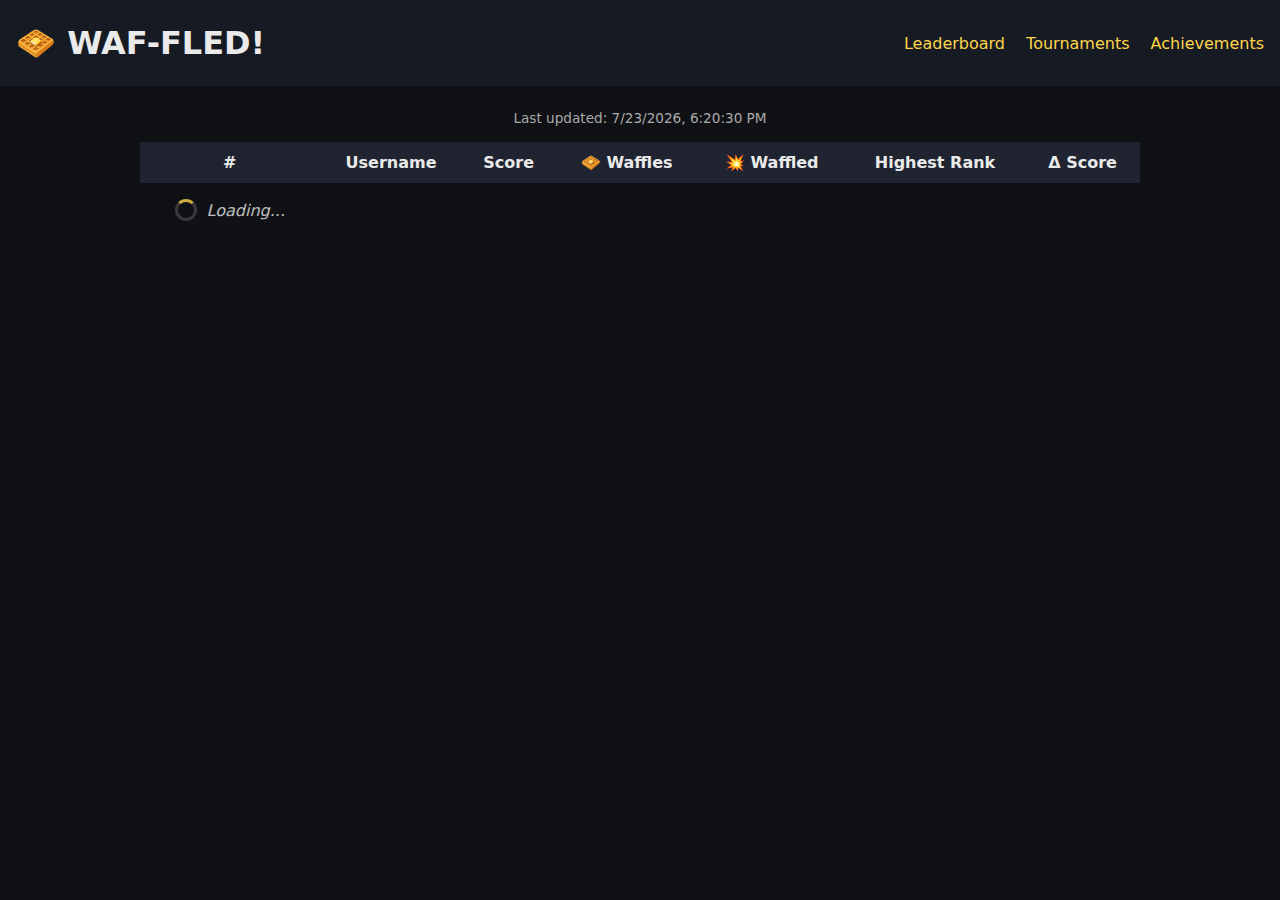
<file: index.html>
<!DOCTYPE html>
<html lang="en">
<head>
<meta charset="UTF-8">
<title>WAF-FLED! Leaderboard</title>
<meta name="viewport" content="width=device-width, initial-scale=1.0">
<link rel="stylesheet" href="style.css">

<style>
.loading {
  display: flex;
  justify-content: center;
  align-items: center;
  gap: 10px;
  padding: 1rem;
  font-style: italic;
  opacity: 0.8;
}
.spinner {
  width: 16px;
  height: 16px;
  border: 3px solid #444;
  border-top: 3px solid #ffd54a;
  border-radius: 50%;
  animation: spin 0.8s linear infinite;
}
@keyframes spin { to { transform: rotate(360deg); } }

#lastUpdated {
  font-size: 0.85rem;
  color: #aaa;
  margin: 0.5rem 0 1rem;
  text-align: center;
}

@keyframes flashDelta {
  0% { transform: scale(1); opacity: 0.3; }
  30% { transform: scale(1.5); opacity: 1; }
  60% { transform: scale(1.2); opacity: 0.8; }
  100% { transform: scale(1); opacity: 1; }
}
.delta-flash { display: inline-block; animation: flashDelta 0.8s ease; }
</style>
</head>

<body>
<header>
<h1>🧇 WAF-FLED!</h1>
<nav>
<a href="index.html">Leaderboard</a>
<a href="results.html">Tournaments</a>
<a href="achievements.html">Achievements</a>
</nav>
</header>

<main>
<div id="lastUpdated">Last updated: --</div>

<table id="leaderboard" class="leaderboard-table">
<thead>
<tr>
<th>#</th>
<th>Username</th>
<th>Score</th>
<th>🧇 Waffles</th>
<th>💥 Waffled</th>
<th>Highest Rank</th>
<th>Δ Score</th>
</tr>
</thead>
<tbody></tbody>
</table>

<div id="leaderboardCards" class="leaderboard-cards"></div>
</main>

<script>
// ======= CONFIG =======
const MANUAL_TOURNAMENTS = [
  "ZLfbxNcu",
  "Z2DuzTxs",
  "O4X6VErR",
  "HVMkt9VQ",
  "NmRTO3Nr",
  "wIUsm1em"
];

// ======= SCORING =======
function scoreGame(type, berserk, oppB){
  if(type==="win") return berserk?1.5:1;
  if(type==="loss") return -1;
  if(type==="flag_win") return berserk?3:2;
  if(type==="flag_loss") return oppB?-3:-2;
  return 0;
}

// ======= PGN PARSER =======
function parsePGN(pgn){
  const white = pgn.match(/\[White "(.+?)"]/)[1];
  const black = pgn.match(/\[Black "(.+?)"]/)[1];
  const whiteB = /\[WhiteBerserk "1"]/.test(pgn);
  const blackB = /\[BlackBerserk "1"]/.test(pgn);
  const termination = pgn.match(/\[Termination "(.+?)"]/)?.[1]||"";

  let whiteRes="draw", blackRes="draw";
  if(pgn.includes("1-0")) { whiteRes="win"; blackRes="loss"; }
  else if(pgn.includes("0-1")) { whiteRes="loss"; blackRes="win"; }

  if(termination.includes("Time forfeit")){
    if(whiteRes==="win") whiteRes="flag_win";
    if(blackRes==="win") blackRes="flag_win";
    if(whiteRes==="loss") whiteRes="flag_loss";
    if(blackRes==="loss") blackRes="flag_loss";
  }

  return [
    {name:white,res:whiteRes,berserk:whiteB,oppB:blackB},
    {name:black,res:blackRes,berserk:blackB,oppB:whiteB}
  ];
}

// ======= FETCH GAMES =======
async function fetchGames(id){
  try {
    const r = await fetch(`https://lichess.org/api/tournament/${id}/games`);
    const txt = await r.text();
    if(!txt.trim()) return [];
    return txt.split(/\n(?=\[Event)/).flatMap(parsePGN);
  } catch { return []; }
}

// ======= RENDER =======
function render(players){
  const list = Object.values(players).sort((a,b)=>b.score-a.score);
  const tbody = document.querySelector("#leaderboard tbody");
  const cards = document.querySelector("#leaderboardCards");
  tbody.innerHTML=""; cards.innerHTML="";

  if(!list.length){
    tbody.innerHTML=`<tr><td colspan="7" class="loading"><div class="spinner"></div>Loading...</td></tr>`;
    cards.innerHTML=`<div class="loading"><div class="spinner"></div>Loading...</div>`;
    return;
  }

  list.forEach((p,i)=>{
    const deltaSpan = `<span class="delta-flash">${p.delta||0>0?"+":""}${p.delta||0}</span>`;
    tbody.innerHTML+=`
      <tr>
        <td>${i+1}</td><td>${p.name}</td><td>${p.score}</td>
        <td>${p.waffles||0}</td><td>${p.waffled||0}</td>
        <td>${i+1}</td><td>${deltaSpan}</td>
      </tr>`;
    cards.innerHTML+=`
      <div class="player-card">
        <div class="card-top"><span class="rank">#${i+1}</span> <span class="username">${p.name}</span></div>
        <div class="card-stats">
          <span>Score <b>${p.score}</b></span>
          <span>🧇 ${p.waffles||0}</span>
          <span>💥 ${p.waffled||0}</span>
          <span>Highest Rank: ${i+1}</span>
          <span>${deltaSpan}</span>
        </div>
      </div>`;
  });
}

// ======= BUILD LEADERBOARD =======
async function buildLeaderboard(){
  const players={};
  render(players);

  const allGamesArrays = await Promise.all(MANUAL_TOURNAMENTS.map(fetchGames));
  const allGames = allGamesArrays.flat();

  allGames.forEach(g=>{
    if(!players[g.name]) players[g.name]={name:g.name,score:0,waffles:0,waffled:0};
    players[g.name].score += scoreGame(g.res,g.berserk,g.oppB);
    if(g.res==="flag_win") players[g.name].waffles++;
    if(g.res==="flag_loss") players[g.name].waffled++;
  });

  render(players);
  document.getElementById("lastUpdated").innerText = "Last updated: "+new Date().toLocaleString();
}

buildLeaderboard();
</script>
</body>
</html>
</file>
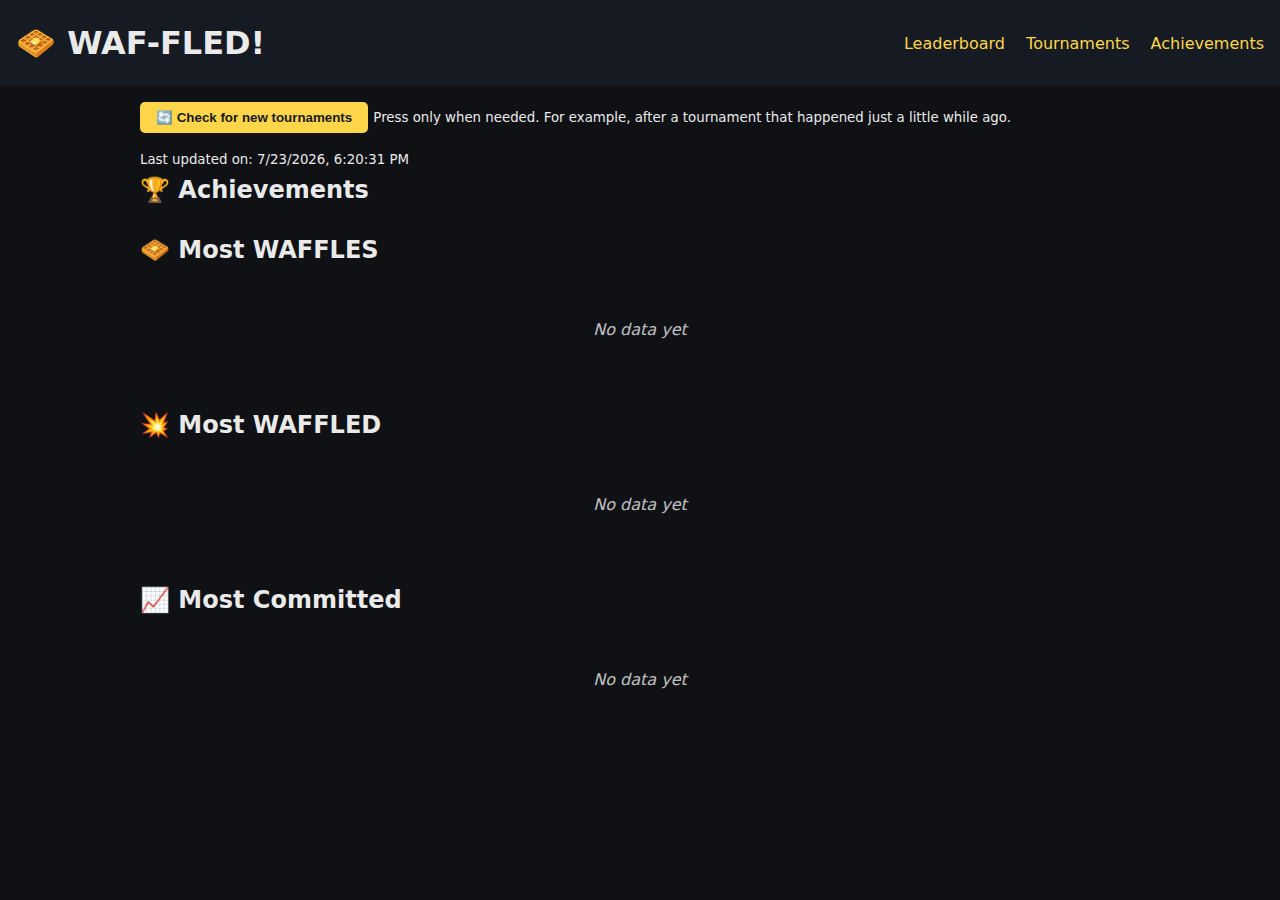
<file: achievements.html>
<!DOCTYPE html>
<html lang="en">
<head>
<meta charset="UTF-8">
<title>WAF-FLED! Achievements</title>
<meta name="viewport" content="width=device-width, initial-scale=1.0">
<link rel="stylesheet" href="style.css">

<style>
.loading {
  text-align: center;
  opacity: 0.8;
  font-style: italic;
  margin-top: 1rem;
}
.podium-slot.place-1 { background: gold; }
.podium-slot.place-2 { background: silver; }
.podium-slot.place-3 { background: #cd7f32; }

.update-section { margin-bottom: 1rem; }
.update-btn {
  padding: 0.5rem 1rem;
  cursor: pointer;
  border-radius:5px;
  border:none;
  background:#ffd54a;
  font-weight:bold;
}
.update-btn:hover { background:#ffca28; }

@keyframes flashStat {
  0% { transform: scale(1); opacity: 0.3; }
  30% { transform: scale(1.5); opacity: 1; }
  60% { transform: scale(1.2); opacity: 0.8; }
  100% { transform: scale(1); opacity: 1; }
}
.stat-flash {
  display: inline-block;
  animation: flashStat 0.8s ease;
}
</style>
</head>

<body>
<header>
<h1>🧇 WAF-FLED!</h1>
<nav>
<a href="index.html">Leaderboard</a>
<a href="results.html">Tournaments</a>
<a href="achievements.html">Achievements</a>
</nav>
</header>

<main>
<div class="update-section">
<button class="update-btn" id="updateBtn">🔄 Check for new tournaments</button>
<small id="updateNote">
Press only when needed. For example, after a tournament that happened just a little while ago.
</small>
</div>

<small id="lastUpdated">Last updated on: --</small>

<h2>🏆 Achievements</h2>

<section>
<h2>🧇 Most WAFFLES</h2>
<div class="podium" id="podium-waffles"><p class="loading">Loading...</p></div>
</section>

<section>
<h2>💥 Most WAFFLED</h2>
<div class="podium" id="podium-waffled"><p class="loading">Loading...</p></div>
</section>

<section>
<h2>📈 Most Committed</h2>
<div class="podium" id="podium-committed"><p class="loading">Loading...</p></div>
</section>
</main>

<script>
// ================= CONFIG =================
const TEAM_SLUG = "world-antichess-front";
const NAME_REGEX = /^Weekly WAF-FLED \d+ Arena$/;
const STORAGE_KEY = "wafAchievementsCache";

// ================= FETCH TEAM TOURNAMENTS =================
async function fetchTeamTournaments(){
  try {
    const res = await fetch(`https://lichess.org/api/team/${TEAM_SLUG}/tournaments`);
    const text = await res.text();

    return text
      .trim()
      .split("\n")
      .map(l => JSON.parse(l))
      .filter(t => NAME_REGEX.test(t.name))
      .map(t => t.id);
  } catch {
    return [];
  }
}

// ================= PGN PARSER =================
function parsePGN(pgn){
  const white = pgn.match(/\[White "(.+?)"]/)[1];
  const black = pgn.match(/\[Black "(.+?)"]/)[1];
  const termination = pgn.match(/\[Termination "(.+?)"]/)?.[1] || "";

  let whiteRes="draw", blackRes="draw";
  if(pgn.includes("1-0")){ whiteRes="win"; blackRes="loss"; }
  else if(pgn.includes("0-1")){ whiteRes="loss"; blackRes="win"; }

  if(termination.includes("Time forfeit")){
    if(whiteRes==="win") whiteRes="flag_win";
    if(blackRes==="win") blackRes="flag_win";
    if(whiteRes==="loss") whiteRes="flag_loss";
    if(blackRes==="loss") blackRes="flag_loss";
  }

  return [
    { name:white, res:whiteRes },
    { name:black, res:blackRes }
  ];
}

// ================= FETCH GAMES =================
async function fetchGames(id){
  try {
    const r = await fetch(`https://lichess.org/api/tournament/${id}/games`);
    const txt = await r.text();
    if(!txt.trim()) return [];
    return txt.split(/\n(?=\[Event)/).flatMap(parsePGN);
  } catch {
    return [];
  }
}

// ================= PODIUM =================
function buildPodium(id,data,key,isGames=false){
  const medals=["🥇","🥈","🥉"];
  const container=document.getElementById(id);

  const top3=[...data].sort((a,b)=>b[key]-a[key]).slice(0,3);

  if(!top3.length){
    container.innerHTML="<p class='loading'>No data yet</p>";
    return;
  }

  container.innerHTML=top3.map((p,i)=>`
    <div class="podium-slot place-${i+1}">
      <div class="trophy">${medals[i]}</div>
      <div class="name">${p.name}</div>
      <div class="value stat-flash">
        ${p[key]}${isGames?" games":""}
      </div>
    </div>
  `).join("");
}

// ================= BUILD ACHIEVEMENTS =================
async function buildAchievements(){
  const players = {};
  document.querySelectorAll(".podium").forEach(p=>p.innerHTML="<p class='loading'>Loading...</p>");

  const tmtIds = await fetchTeamTournaments();
  const gamesArrays = await Promise.all(tmtIds.map(fetchGames));
  const allGames = gamesArrays.flat();

  allGames.forEach(g=>{
    if(!players[g.name]) players[g.name]={name:g.name, waffles:0, waffled:0, games:0};
    if(g.res==="flag_win") players[g.name].waffles++;
    if(g.res==="flag_loss") players[g.name].waffled++;
    players[g.name].games++;
  });

  const list = Object.values(players);
  buildPodium("podium-waffles", list, "waffles");
  buildPodium("podium-waffled", list, "waffled");
  buildPodium("podium-committed", list, "games", true);

  const cache = { lastUpdated: Date.now() };
  localStorage.setItem(STORAGE_KEY, JSON.stringify(cache));
  document.getElementById("lastUpdated").innerText =
    "Last updated on: " + new Date(cache.lastUpdated).toLocaleString();
}

document.getElementById("updateBtn").addEventListener("click", buildAchievements);
buildAchievements();
</script>
</body>
</html>
</file>
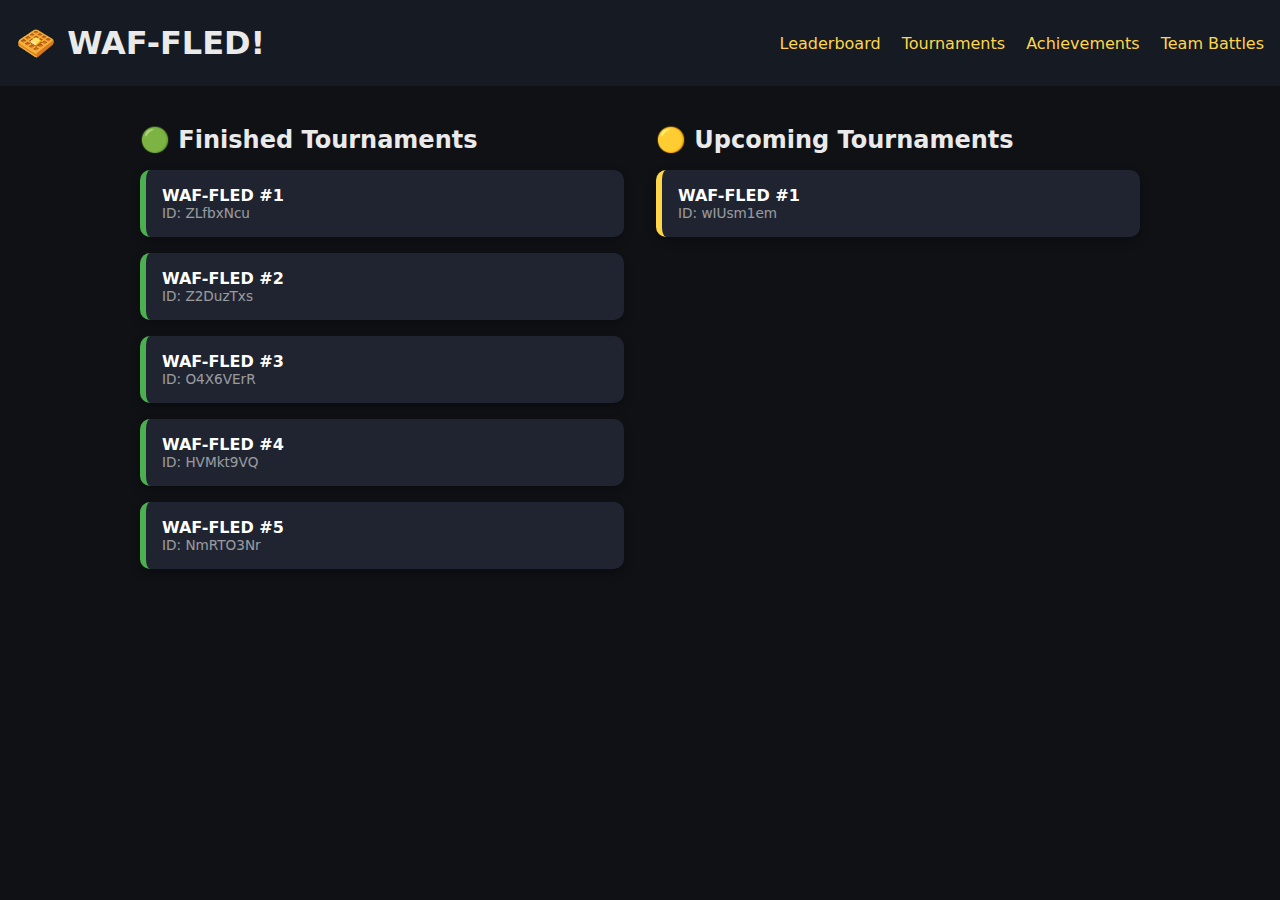
<file: results.html>
<!DOCTYPE html>
<html lang="en">
<head>
<meta charset="UTF-8">
<title>WAF-FLED! Tournaments</title>
<meta name="viewport" content="width=device-width, initial-scale=1.0">
<link rel="stylesheet" href="style.css">

<style>
.tournament-wrapper {
  display:flex;
  flex-wrap:wrap;
  gap:2rem;
  margin-top:1rem;
}

.column {
  flex:1 1 300px;
}

.column h2 {
  margin-bottom:1rem;
}

.tournament-box {
  background:#1f2430;
  border-radius:10px;
  padding:1rem;
  margin-bottom:1rem;
  box-shadow:0 4px 10px rgba(0,0,0,0.3);
  transition: transform 0.2s;
}

.tournament-box:hover {
  transform:scale(1.03);
}

.tournament-box a {
  text-decoration:none;
  font-weight:bold;
  color:white;
}

.finished .tournament-box {
  border-left:6px solid #4caf50;
}

.upcoming .tournament-box {
  border-left:6px solid #ffd54a;
}
</style>
</head>

<body>
<header>
<h1>🧇 WAF-FLED!</h1>
<nav>
<a href="index.html">Leaderboard</a>
<a href="results.html">Tournaments</a>
<a href="achievements.html">Achievements</a>
<a href="team-battles.html">Team Battles</a>
</nav>
</header>

<main>

<div class="tournament-wrapper">

  <div class="column finished">
    <h2>🟢 Finished Tournaments</h2>
    <div id="finishedContainer"></div>
  </div>

  <div class="column upcoming">
    <h2>🟡 Upcoming Tournaments</h2>
    <div id="upcomingContainer"></div>
  </div>

</div>

</main>

<script>

// =========================
// EDIT HERE ONLY
// =========================

const FINISHED_TOURNAMENTS = [
  "ZLfbxNcu",
  "Z2DuzTxs",
  "O4X6VErR",
  "HVMkt9VQ",
  "NmRTO3Nr"
];

const UPCOMING_TOURNAMENTS = [
  "wIUsm1em"
];

// =========================
// DO NOT TOUCH BELOW
// =========================

function createBox(id, number){
  return `
    <div class="tournament-box">
      <a href="https://lichess.org/tournament/${id}" target="_blank">
        WAF-FLED #${number}
      </a>
      <div style="opacity:0.6; font-size:0.85rem;">
        ID: ${id}
      </div>
    </div>
  `;
}

function renderList(list, containerId){
  const container = document.getElementById(containerId);
  container.innerHTML = "";

  list.forEach((id, index) => {
    container.innerHTML += createBox(id, index + 1);
  });
}

renderList(FINISHED_TOURNAMENTS, "finishedContainer");
renderList(UPCOMING_TOURNAMENTS, "upcomingContainer");

</script>

</body>
</html>
</file>
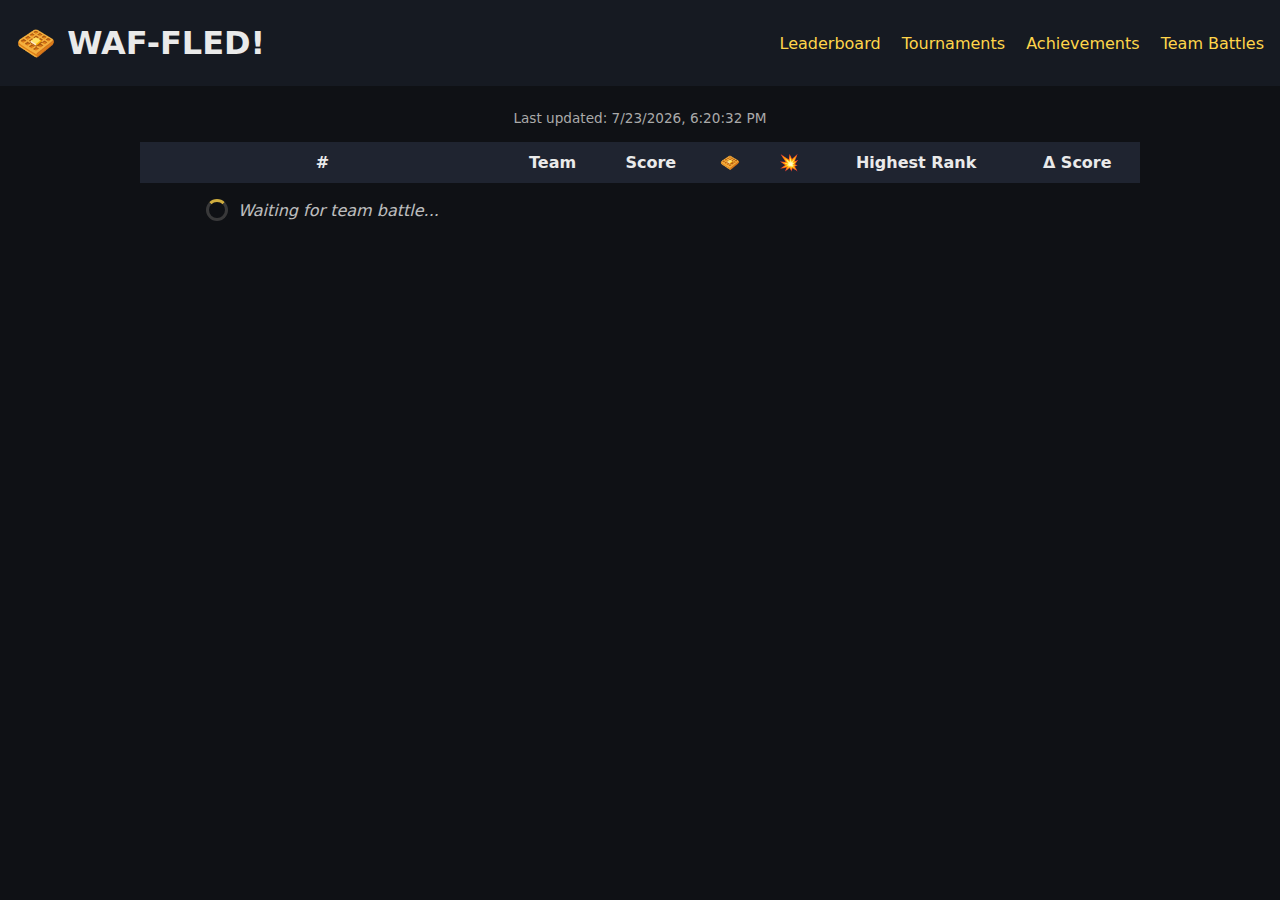
<file: team-battles.html>
<!DOCTYPE html>
<html lang="en">
<head>
<meta charset="UTF-8">
<title>WAF-FLED! Team Battles</title>
<meta name="viewport" content="width=device-width, initial-scale=1.0">
<link rel="stylesheet" href="style.css">

<style>
.loading {
  display: flex;
  justify-content: center;
  align-items: center;
  gap: 10px;
  padding: 1rem;
  font-style: italic;
  opacity: 0.8;
}
.spinner {
  width: 16px;
  height: 16px;
  border: 3px solid #444;
  border-top: 3px solid #ffd54a;
  border-radius: 50%;
  animation: spin 0.8s linear infinite;
}
@keyframes spin { to { transform: rotate(360deg); } }

#lastUpdated {
  font-size: 0.85rem;
  color: #aaa;
  margin: 0.5rem 0 1rem;
  text-align: center;
}

@keyframes flashDelta {
  0% { transform: scale(1); opacity: 0.3; }
  30% { transform: scale(1.5); opacity: 1; }
  60% { transform: scale(1.2); opacity: 0.8; }
  100% { transform: scale(1); opacity: 1; }
}
.delta-flash { display: inline-block; animation: flashDelta 0.8s ease; }

.delta-pos { color: #4caf50; }
.delta-neg { color: #f44336; }
.delta-zero { color: #aaa; }

.team-row { cursor: pointer; }
.team-details { background: #14161b; }
</style>
</head>

<body>
<header>
<h1>🧇 WAF-FLED!</h1>
<nav>
<a href="index.html">Leaderboard</a>
<a href="results.html">Tournaments</a>
<a href="achievements.html">Achievements</a>
<a href="team-battles.html">Team Battles</a>
</nav>
</header>

<main>
<div id="lastUpdated">Last updated: --</div>

<table id="teamboard" class="leaderboard-table">
<thead>
<tr>
<th>#</th>
<th>Team</th>
<th>Score</th>
<th>🧇</th>
<th>💥</th>
<th>Highest Rank</th>
<th>Δ Score</th>
</tr>
</thead>
<tbody></tbody>
</table>
</main>

<script>
// ===== TEAM CONFIG =====
const TEAM_BATTLES = [
  "nC1n2poH"
];

// ===== SCORE LOGIC =====
function scoreGame(type, berserk, oppB){
  if(type==="win") return berserk?1.5:1;
  if(type==="loss") return -1;
  if(type==="flag_win") return berserk?3:2;
  if(type==="flag_loss") return oppB?-3:-2;
  return 0;
}

// ===== PARSE PGN =====
function parsePGN(pgn){
  const white = pgn.match(/\[White "(.+?)"]/)[1];
  const black = pgn.match(/\[Black "(.+?)"]/)[1];

  const whiteTeam = pgn.match(/\[WhiteTeam "(.+?)"]/)?.[1] || "No Team";
  const blackTeam = pgn.match(/\[BlackTeam "(.+?)"]/)?.[1] || "No Team";

  const whiteB = /\[WhiteBerserk "1"]/.test(pgn);
  const blackB = /\[BlackBerserk "1"]/.test(pgn);

  const termination = pgn.match(/\[Termination "(.+?)"]/)?.[1] || "";

  let whiteRes="draw", blackRes="draw";
  if(pgn.includes("1-0")) { whiteRes="win"; blackRes="loss"; }
  else if(pgn.includes("0-1")) { whiteRes="loss"; blackRes="win"; }

  if(termination.includes("Time forfeit")){
    if(whiteRes==="win") whiteRes="flag_win";
    if(blackRes==="win") blackRes="flag_win";
    if(whiteRes==="loss") whiteRes="flag_loss";
    if(blackRes==="loss") blackRes="flag_loss";
  }

  return [
    {team:whiteTeam,name:white,res:whiteRes,berserk:whiteB,oppB:blackB},
    {team:blackTeam,name:black,res:blackRes,berserk:blackB,oppB:whiteB}
  ];
}

// ===== FETCH =====
async function fetchGames(id){
  try {
    const r = await fetch(`https://lichess.org/api/tournament/${id}/games`);
    const txt = await r.text();
    if(!txt.trim()) return [];
    return txt.split(/\n(?=\[Event)/).flatMap(parsePGN);
  } catch { return []; }
}

// ===== RENDER PLAYER BREAKDOWN =====
function renderTeamPlayers(players){
  const list = Object.values(players).sort((a,b)=>b.score-a.score);

  let html = `
  <table style="width:100%; margin-top:10px;">
    <tr>
      <th>Player</th>
      <th>Score</th>
      <th>🧇</th>
      <th>💥</th>
    </tr>`;

  list.forEach(p=>{
    html += `
    <tr>
      <td>${p.name}</td>
      <td>${p.score}</td>
      <td>${p.waffles||0}</td>
      <td>${p.waffled||0}</td>
    </tr>`;
  });

  html += "</table>";
  return html;
}

// ===== RENDER =====
function render(teams, loading=true){
  const list = Object.values(teams).sort((a,b)=>b.score-a.score);

  list.forEach((t,i)=>{
    const rank = i + 1;
    if(rank < t.highestRank) t.highestRank = rank;
  });

  const tbody = document.querySelector("#teamboard tbody");
  tbody.innerHTML="";

  if(!list.length){
    tbody.innerHTML=`<tr><td colspan="7" class="loading">
    <div class="spinner"></div>Waiting for team battle...</td></tr>`;
    return;
  }

  list.forEach((t,i)=>{
    const delta = t.delta || 0;
    const deltaClass =
      delta > 0 ? "delta-pos" :
      delta < 0 ? "delta-neg" :
      "delta-zero";

    const deltaSpan =
      `<span class="delta-flash ${deltaClass}">
        ${delta>0?"+":""}${delta}
      </span>`;

    const teamRow = document.createElement("tr");
    teamRow.classList.add("team-row");

    teamRow.innerHTML = `
      <td>${i+1}</td>
      <td>▶ ${t.name}</td>
      <td>${t.score}</td>
      <td>${t.waffles||0}</td>
      <td>${t.waffled||0}</td>
      <td>${t.highestRank === Infinity ? "-" : t.highestRank}</td>
      <td>${deltaSpan}</td>
    `;

    const detailRow = document.createElement("tr");
    detailRow.classList.add("team-details");
    detailRow.style.display = "none";
    detailRow.innerHTML = `
      <td colspan="7">
        ${renderTeamPlayers(t.players)}
      </td>
    `;

    teamRow.addEventListener("click", ()=>{
      const open = detailRow.style.display === "table-row";
      detailRow.style.display = open ? "none" : "table-row";
      teamRow.children[1].innerText =
        (open ? "▶ " : "▼ ") + t.name;
    });

    tbody.appendChild(teamRow);
    tbody.appendChild(detailRow);
  });
}

// ===== BUILD =====
async function buildTeamBoard(){
  const teams = {};
  render(teams);

  for(const [index,battle] of TEAM_BATTLES.entries()){

    Object.values(teams).forEach(t => t.lastScore = t.score);

    const games = await fetchGames(battle);

    games.forEach(g=>{
      if(!teams[g.team]){
        teams[g.team] = {
          name: g.team,
          score: 0,
          waffles: 0,
          waffled: 0,
          highestRank: Infinity,
          lastScore: 0,
          delta: 0,
          players: {}
        };
      }

      if(!teams[g.team].players[g.name]){
        teams[g.team].players[g.name] = {
          name: g.name,
          score: 0,
          waffles: 0,
          waffled: 0
        };
      }

      const points = scoreGame(g.res,g.berserk,g.oppB);

      teams[g.team].score += points;
      teams[g.team].players[g.name].score += points;

      if(g.res==="flag_win"){
        teams[g.team].waffles++;
        teams[g.team].players[g.name].waffles++;
      }

      if(g.res==="flag_loss"){
        teams[g.team].waffled++;
        teams[g.team].players[g.name].waffled++;
      }
    });

    Object.values(teams).forEach(t=>{
      t.delta = t.score - t.lastScore;
    });

    render(teams, index < TEAM_BATTLES.length - 1);
  }

  render(teams,false);

  document.getElementById("lastUpdated").innerText =
    "Last updated: "+new Date().toLocaleString();
}

buildTeamBoard();
</script>
</body>
</html>
</file>
<file: style.css>
/* ===== Base ===== */
body {
  margin: 0;
  font-family: system-ui, sans-serif;
  background: #0f1115;
  color: #eaeaea;
}

h1, h2 {
  margin: 0.5rem 0;
}

/* ===== Header & Nav ===== */
header {
  padding: 1rem;
  background: #161a22;
  display: flex;
  justify-content: space-between;
  align-items: center;
}

nav a {
  color: #ffd54a;
  margin-left: 1rem;
  text-decoration: none;
  font-weight: 500;
}

nav a:hover {
  text-decoration: underline;
}

/* ===== Main ===== */
main {
  padding: 1rem;
  max-width: 1000px;
  margin: auto;
}

/* ===== Leaderboard Table ===== */
.leaderboard-table {
  width: 100%;
  border-collapse: collapse;
  margin-top: 1rem;
}

th, td {
  padding: 0.7rem;
  text-align: center;
}

th {
  background: #1f2430;
}

tr:nth-child(even) {
  background: #181c25;
}

/* ===== Mobile Cards ===== */
.leaderboard-cards {
  display: none;
}

.player-card {
  background: #1f2430;
  border-radius: 10px;
  padding: 0.8rem;
  margin-bottom: 0.8rem;
  box-shadow: 0 4px 10px rgba(0,0,0,0.3);
}

.card-top {
  display: flex;
  justify-content: space-between;
  font-weight: bold;
}

.card-stats {
  display: flex;
  justify-content: space-between;
  margin-top: 0.5rem;
  opacity: 0.9;
}

/* ===== Podium / Achievements ===== */
section {
  margin-top: 2rem;
}

.podium {
  display: flex;
  justify-content: center;
  align-items: flex-end;
  gap: 1.5rem;
  margin: 1.5rem 0 2.5rem;
}

.podium-slot {
  border-radius: 10px;
  padding: 0.8rem;
  width: 130px;
  text-align: center;
  box-shadow: 0 4px 10px rgba(0,0,0,0.3);
}

/* Podium colors */
.place-1 { background: gold; height: 170px; }
.place-2 { background: silver; height: 140px; }
.place-3 { background: #cd7f32; height: 110px; }

.trophy {
  font-size: 2rem;
  margin-bottom: 0.3rem;
}

.name {
  font-weight: bold;
  margin-top: 0.3rem;
}

.value {
  opacity: 0.8;
  margin-top: 0.2rem;
}

/* ===== Tournaments Boxes ===== */
.tournament-box {
  display: block;
  background: #1f2430;
  border-radius: 10px;
  padding: 0.8rem;
  margin-bottom: 0.8rem;
  box-shadow: 0 4px 10px rgba(0,0,0,0.3);
  text-decoration: none;
  color: #eaeaea;
}

.tournament-box:hover {
  background: #2a2f3d;
}

/* ===== Responsive Switch ===== */
@media (max-width: 767px) {
  .leaderboard-table { display: none; }
  .leaderboard-cards { display: block; }
}

@media (min-width: 768px) {
  .leaderboard-table { display: table; }
  .leaderboard-cards { display: none; }
}

/* ===== Loading / Spinner ===== */
.loading {
  display: flex;
  justify-content: center;
  align-items: center;
  gap: 10px;
  padding: 1rem;
  font-style: italic;
  opacity: 0.8;
}

.spinner {
  width: 16px;
  height: 16px;
  border: 3px solid #444;
  border-top: 3px solid #ffd54a;
  border-radius: 50%;
  animation: spin 0.8s linear infinite;
}

@keyframes spin {
  to { transform: rotate(360deg); }
}

/* ===== Update Button ===== */
.update-section {
  margin-bottom: 0.5rem;
}

.update-btn {
  background: #ffd54a;
  border: none;
  border-radius: 5px;
  color: #161a22;
  font-weight: bold;
  padding: 0.5rem 1rem;
  cursor: pointer;
}

.update-btn:disabled {
  opacity: 0.6;
  cursor: not-allowed;
}
</file>
